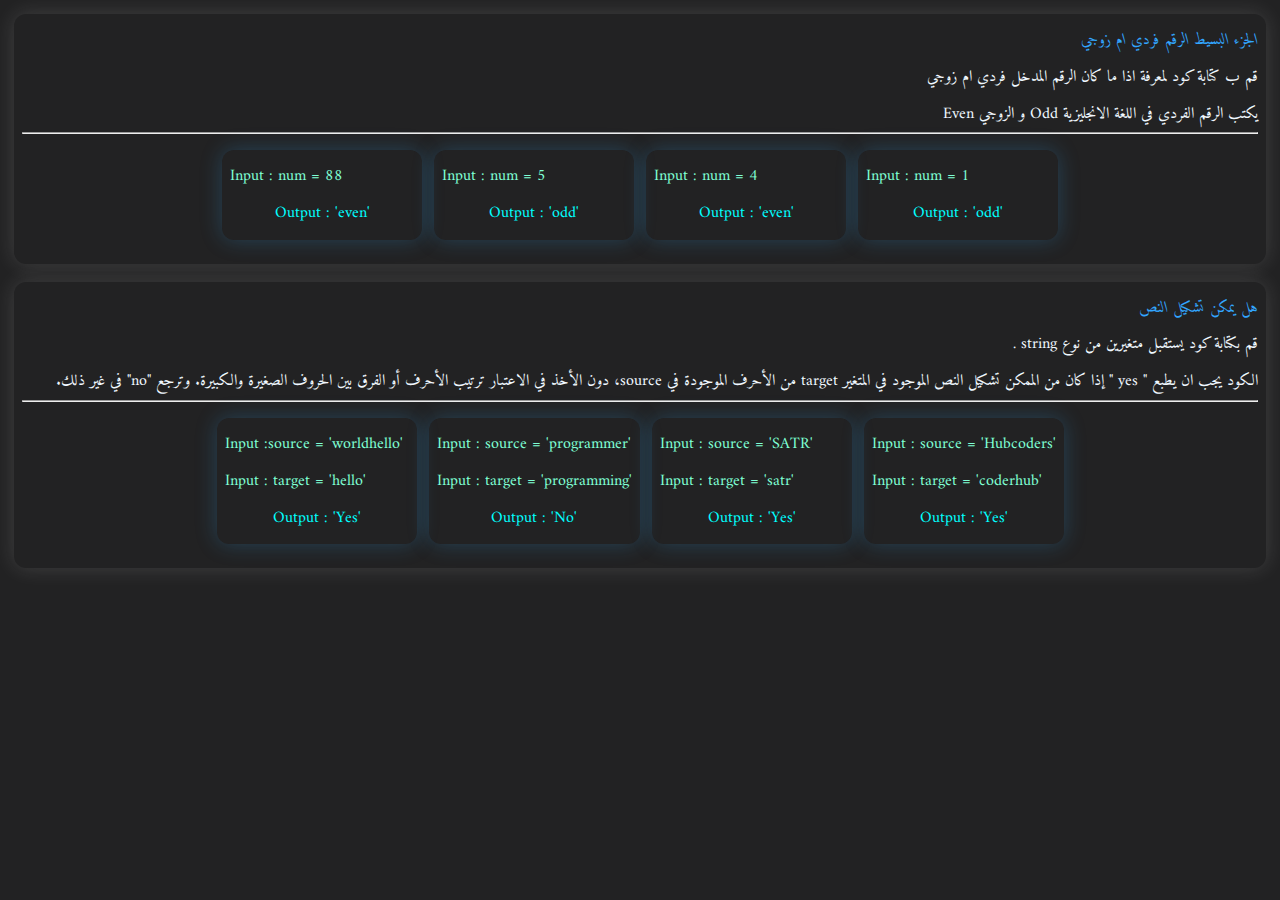
<file: list/problem1.html>
<!DOCTYPE html>
<html lang="en">
<head>
    <meta charset="UTF-8">
    <meta name="viewport" content="width=device-width, initial-scale=1.0">
    <title>الاختبار رقم واحد</title>
    <link rel="stylesheet" href="../src/list.css">
    <link rel="preconnect" href="https://fonts.googleapis.com">
    <link rel="preconnect" href="https://fonts.gstatic.com" crossorigin>
    <link href="https://fonts.googleapis.com/css2?family=Amiri:ital,wght@0,400;0,700;1,400;1,700&display=swap" rel="stylesheet">
</head>
<body>
    <div class="container">
        <div class="li">
            <div class="title">
                الجزء البسيط الرقم فردي ام زوجي 
            </div>
            <div class="body">
                قم ب كتابة كود لمعرفة اذا ما كان الرقم المدخل فردي ام زوجي  
                <br>
                يكتب الرقم الفردي في اللغة الانجليزية Odd و الزوجي Even
                <br>
                <hr> 
                <div class="example">
                    <div>

                        <div class="input">
                            Input : num = 1
                            
                        </div>
                        <div class="output">
                            Output : 'odd'
                        </div>
                    </div>
                    <div>
                        <div class="input">
                            Input : num = 4
                            
                            
                        </div>
                        <div class="output">
                            Output : 'even'
                        </div>
                    </div>
                    <div>

                        <div class="input">
                            Input : num = 5
                            
                        </div>
                        <div class="output">
                            Output : 'odd'
                        </div>
                    </div>
                    <div>

                        <div class="input">
                            Input : num = 88
                            
                        </div>
                        <div class="output">
                            Output : 'even'
                        </div>
                    </div>
                </div>
            </div>
        </div>
        <div class="li">
            <div class="title">
             هل يمكن تشكيل النص
            </div>
            <div class="body">
                قم بكتابة كود يستقبل متغيرين من نوع string  .
                <br>
                 الكود يجب ان يطبع " yes " إذا كان من الممكن تشكيل النص الموجود في المتغير target من الأحرف الموجودة في source، دون الأخذ في الاعتبار ترتيب الأحرف أو الفرق بين الحروف الصغيرة والكبيرة. وترجع "no" في غير ذلك.
                <br>
            <hr> 
            <div class="example">
                <div>      
                    <div class="input">
                        Input : source = 'Hubcoders'
                        <br>
                        Input : target = 'coderhub'
                        
                    </div>
                    <div class="output">
                        Output : 'Yes'
                    </div>
                </div>
                <div>
                    <div class="input">
                        Input : source = 'SATR'
                        <br>
                        Input : 
                        target = 'satr'
                        
                        
                    </div>
                    <div class="output">
                        Output : 'Yes'
                    </div>
                </div>
                <div>
                    
                    <div class="input">
                        Input : source = 'programmer'
                        <br>
                        Input : target = 'programming'
                        
                        
                    </div>
                    <div class="output">
                        Output : 'No'
                    </div>
                </div>
                <div>
                    
                    <div class="input">
                        Input :source = 'worldhello'
                        <br>
                        Input : target = 'hello'
                        
                    </div>
                    <div class="output">
                        Output : 'Yes'
                    </div>
                </div>
            </div>
        </div>
    </div>
</div>
    
</body>
</html>
</file>
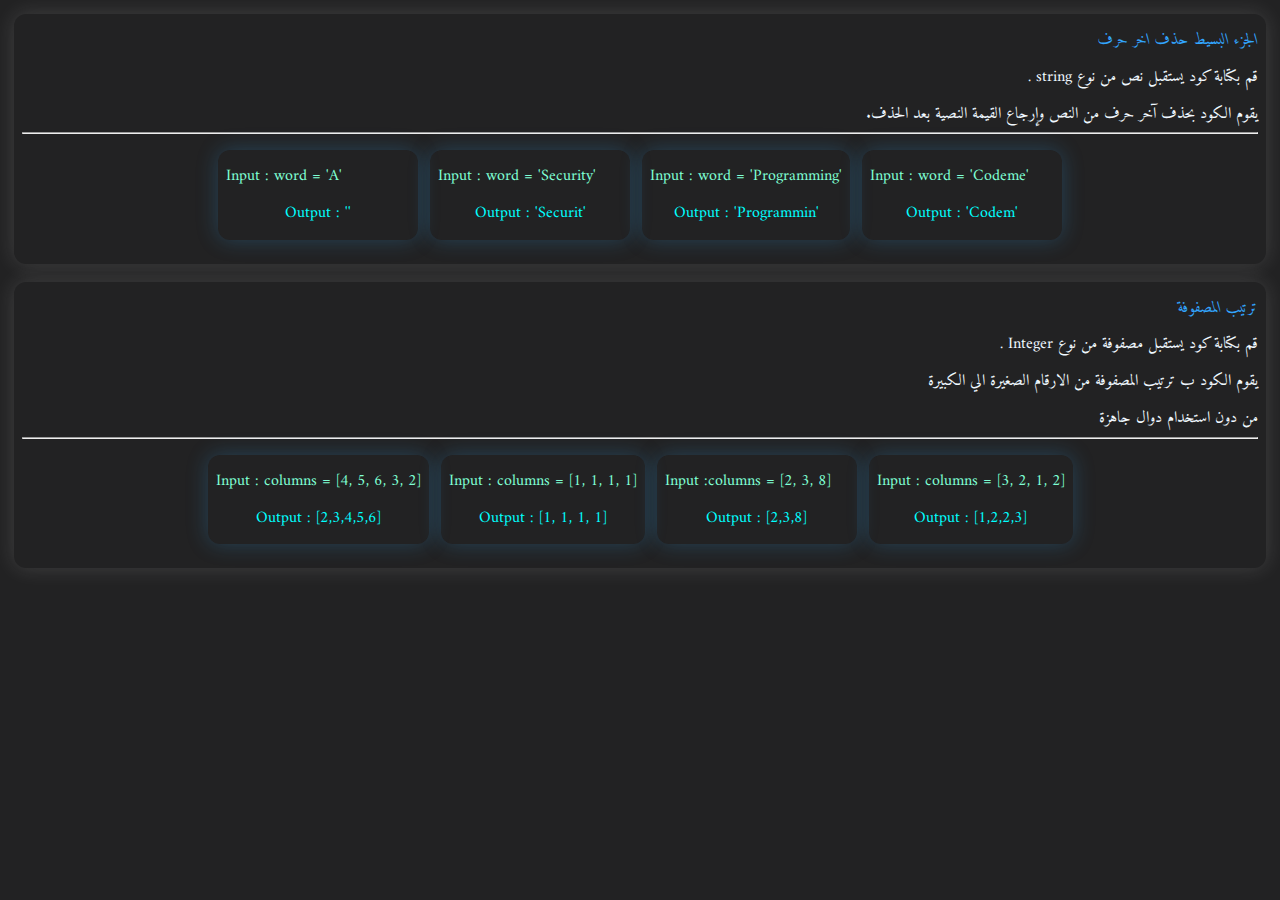
<file: list/problem2.html>
<!DOCTYPE html>
<html lang="en">
<head>
    <meta charset="UTF-8">
    <meta name="viewport" content="width=device-width, initial-scale=1.0">
    <title>الاختبار رقم اتنين</title>
    <link rel="stylesheet" href="../src/list.css">
    <link rel="preconnect" href="https://fonts.googleapis.com">
    <link rel="preconnect" href="https://fonts.gstatic.com" crossorigin>
    <link href="https://fonts.googleapis.com/css2?family=Amiri:ital,wght@0,400;0,700;1,400;1,700&display=swap" rel="stylesheet">
</head>
<body>
    <div class="container">
        <div class="li">
            <div class="title">
                الجزء البسيط   حذف اخر حرف  
            </div>
            <div class="body">
                قم بكتابة كود  يستقبل نص من نوع string . 
                <br>
                يقوم الكود بحذف آخر حرف من النص وإرجاع القيمة النصية بعد الحذف. 
                <br>
                <hr> 
                <div class="example">
                    <div>
                        <div class="input">
                            Input : word = 'Codeme'
                            
                        </div>
                        <div class="output">
                            Output : 'Codem'
                        </div>
                    </div>
                    <div>
                        <div class="input">
                            Input : word = 'Programming'
                            
                            
                        </div>
                        <div class="output">
                            Output : 'Programmin'
                        </div>
                    </div>
                    <div>

                        <div class="input">
                            Input : word = 'Security'
                            
                        </div>
                        <div class="output">
                            Output : 'Securit'
                        </div>
                    </div>
                    <div>

                        <div class="input">
                            Input : word = 'A'
                            
                        </div>
                        <div class="output">
                            Output : ''
                        </div>
                    </div>
                </div>
            </div>
        </div>
        <div class="li">
            <div class="title">
             ترتيب المصفوفة 
            </div>
            <div class="body">
                قم بكتابة كود يستقبل مصفوفة من نوع Integer  .
                <br>
                يقوم الكود ب ترتيب المصفوفة من الارقام الصغيرة الي الكبيرة 
                <br>
                من دون استخدام دوال جاهزة 
                <br>
            <hr> 
            <div class="example">
                <div>      
                    <div class="input">
                        Input : columns = [3, 2, 1, 2]
                    </div>
                    <div class="output">
                        Output : [1,2,2,3]
                    </div>
                </div>
                <div>
                    <div class="input">
                        Input :columns = [2, 3, 8]                      
                    </div>
                    <div class="output">
                        Output : [2,3,8]
                    </div>
                </div>
                <div>
                    
                    <div class="input">
                        Input : columns = [1, 1, 1, 1]   
                    </div>
                    <div class="output">
                        Output :  [1, 1, 1, 1]
                    </div>
                </div>
                <div>
                    
                    <div class="input">
                        Input : columns = [4, 5, 6, 3, 2]
                   </div>
                    <div class="output">
                        Output : [2,3,4,5,6]
                    </div>
                </div>
            </div>
        </div>
    </div>
</div>
    
</body>
</html>
</file>
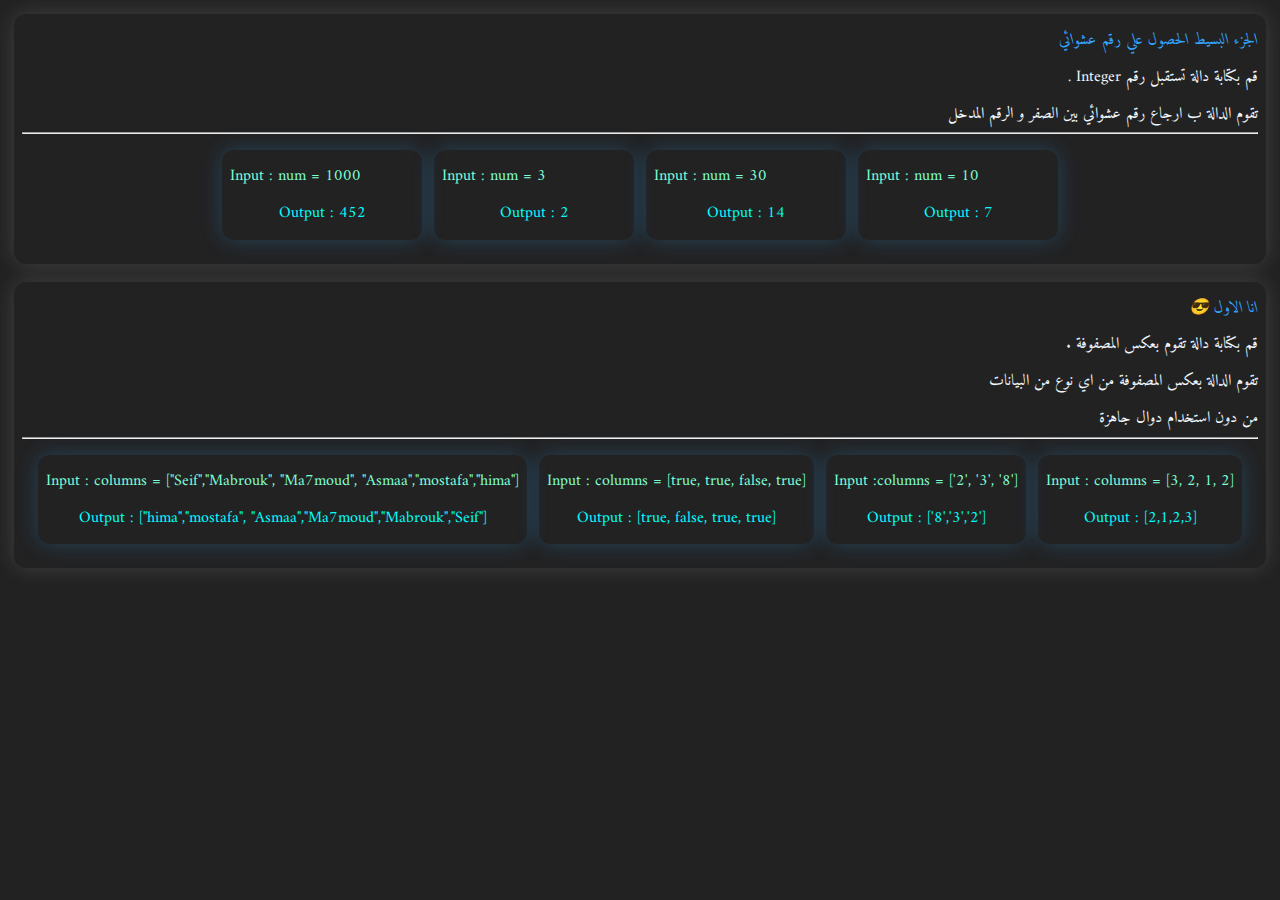
<file: list/problem3.html>
<!DOCTYPE html>
<html lang="en">
<head>
    <meta charset="UTF-8">
    <meta name="viewport" content="width=device-width, initial-scale=1.0">
    <title>الاختبار رقم تلاتة </title>
    <link rel="stylesheet" href="../src/list.css">
    <link rel="preconnect" href="https://fonts.googleapis.com">
    <link rel="preconnect" href="https://fonts.gstatic.com" crossorigin>
    <link href="https://fonts.googleapis.com/css2?family=Amiri:ital,wght@0,400;0,700;1,400;1,700&display=swap" rel="stylesheet">
</head>
<body>
    <div class="container">
        <div class="li">
            <div class="title">
                الجزء البسيط   الحصول علي رقم عشوائي
            </div>
            <div class="body">
                قم بكتابة دالة تستقبل رقم Integer .
                <br>
                تقوم الدالة ب ارجاع رقم عشوائي بين الصفر و الرقم المدخل
                <br>
                <hr> 
                <div class="example">
                    <div>
                        <div class="input">
                            Input : num = 10
                            
                        </div>
                        <div class="output">
                            Output : 7
                        </div>
                    </div>
                    <div>
                        <div class="input">
                            Input : num = 30
                            
                            
                        </div>
                        <div class="output">
                            Output : 14
                        </div>
                    </div>
                    <div>

                        <div class="input">
                            Input : num = 3
                            
                        </div>
                        <div class="output">
                            Output : 2
                        </div>
                    </div>
                    <div>

                        <div class="input">
                            Input : num = 1000
                            
                        </div>
                        <div class="output">
                            Output : 452
                        </div>
                    </div>
                </div>
            </div>
        </div>
        <div class="li">
            <div class="title">
            انا الاول  😎 
            </div>
            <div class="body">
             قم بكتابة دالة تقوم بعكس المصفوفة  .
                <br>
                تقوم الدالة بعكس المصفوفة من اي نوع من البيانات  
                <br>
                من دون استخدام دوال جاهزة 
                <br>
            <hr> 
            <div class="example">
                <div>      
                    <div class="input">
                        Input : columns = [3, 2, 1, 2]
                    </div>
                    <div class="output">
                        Output : [2,1,2,3]
                    </div>
                </div>
                <div>
                    <div class="input">
                        Input :columns = ['2', '3', '8']                      
                    </div>
                    <div class="output">
                        Output : ['8','3','2']
                    </div>
                </div>
                <div>
                    
                    <div class="input">
                        Input : columns = [true, true, false, true]   
                    </div>
                    <div class="output">
                        Output :  [true, false, true, true]
                    </div>
                </div>
                <div>
                    
                    <div class="input">
                        Input : columns = ["Seif","Mabrouk", "Ma7moud", "Asmaa","mostafa","hima"]
                   </div>
                    <div class="output">
                        Output : ["hima","mostafa",  "Asmaa","Ma7moud","Mabrouk","Seif"]
                    </div>
                </div>
            </div>
        </div>
    </div>
</div>
    
</body>
</html>
</file>
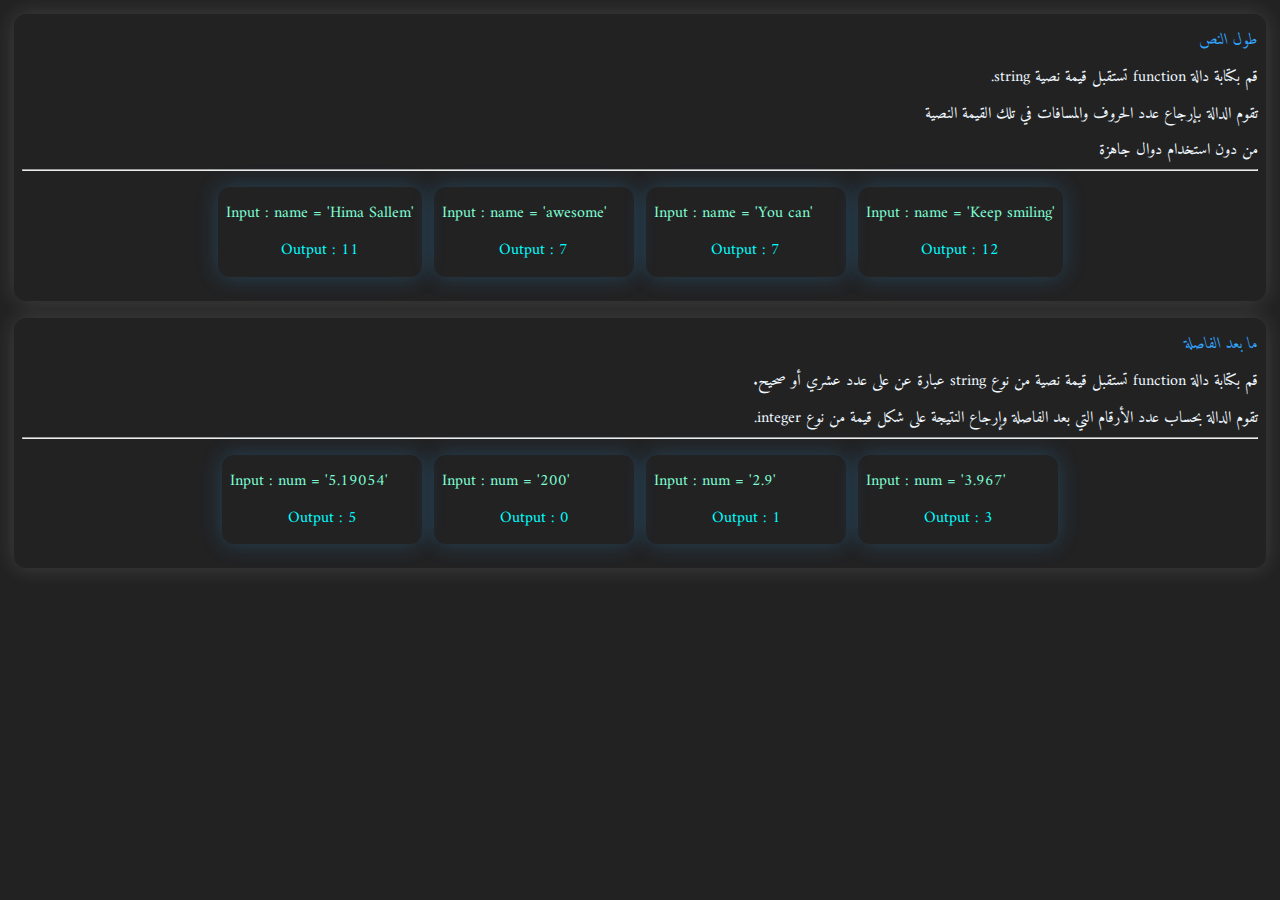
<file: list/problem4.html>
<!DOCTYPE html>
<html lang="en">
<head>
    <meta charset="UTF-8">
    <meta name="viewport" content="width=device-width, initial-scale=1.0">
    <title>الاختبار رقم اربعة </title>
    <link rel="stylesheet" href="../src/list.css">
    <link rel="preconnect" href="https://fonts.googleapis.com">
    <link rel="preconnect" href="https://fonts.gstatic.com" crossorigin>
    <link href="https://fonts.googleapis.com/css2?family=Amiri:ital,wght@0,400;0,700;1,400;1,700&display=swap" rel="stylesheet">
</head>
<body>
    <div class="container">
        
        <div class="li">
            <div class="title">
           طول النص 
            </div>
            <div class="body">
                قم بكتابة دالة function تستقبل قيمة نصية string.
                <br>
                 تقوم الدالة بإرجاع عدد الحروف والمسافات في تلك القيمة النصية
                 <br>
                من دون استخدام دوال جاهزة 
                <br>
            <hr> 
            <div class="example">
                <div>      
                    <div class="input">
                        Input : name = 'Keep smiling'
                    </div>
                    <div class="output">
                        Output : 12
                    </div>
                </div>
                <div>
                    <div class="input">
                        Input : name = 'You can'              
                    </div>
                    <div class="output">
                        Output : 7
                    </div>
                </div>
                <div>
                    
                    <div class="input">
                        Input : name = 'awesome'          
                    </div>
                    <div class="output">
                        Output :  7
                    </div>
                </div>
                <div>
                    
                    <div class="input">
                        Input : name = 'Hima Sallem'
                   </div>
                    <div class="output">
                        Output : 11
                    </div>
                </div>
            </div>
        </div>
    </div>

    <div class="li">
        <div class="title">
            ما بعد الفاصلة
        </div>
        <div class="body">
            قم بكتابة دالة function تستقبل قيمة نصية من نوع string عبارة عن على عدد عشري أو صحيح.
            <br>
            تقوم الدالة بحساب عدد الأرقام التي بعد الفاصلة وإرجاع النتيجة على شكل قيمة من نوع integer.
            <br>
            <hr> 
            <div class="example">
                <div>
                    <div class="input">
                        Input : num = '3.967'
                        
                    </div>
                    <div class="output">
                        Output : 3
                    </div>
                </div>
                <div>
                    <div class="input">
                        Input : num = '2.9'
                        
                        
                    </div>
                    <div class="output">
                        Output : 1
                    </div>
                </div>
                <div>

                    <div class="input">
                        Input : num = '200'
                        
                    </div>
                    <div class="output">
                        Output : 0
                    </div>
                </div>
                <div>

                    <div class="input">
                        Input : num = '5.19054'
                        
                    </div>
                    <div class="output">
                        Output : 5
                    </div>
                </div>
            </div>
        </div>
    </div>

</div>
    
</body>
</html>
</file>
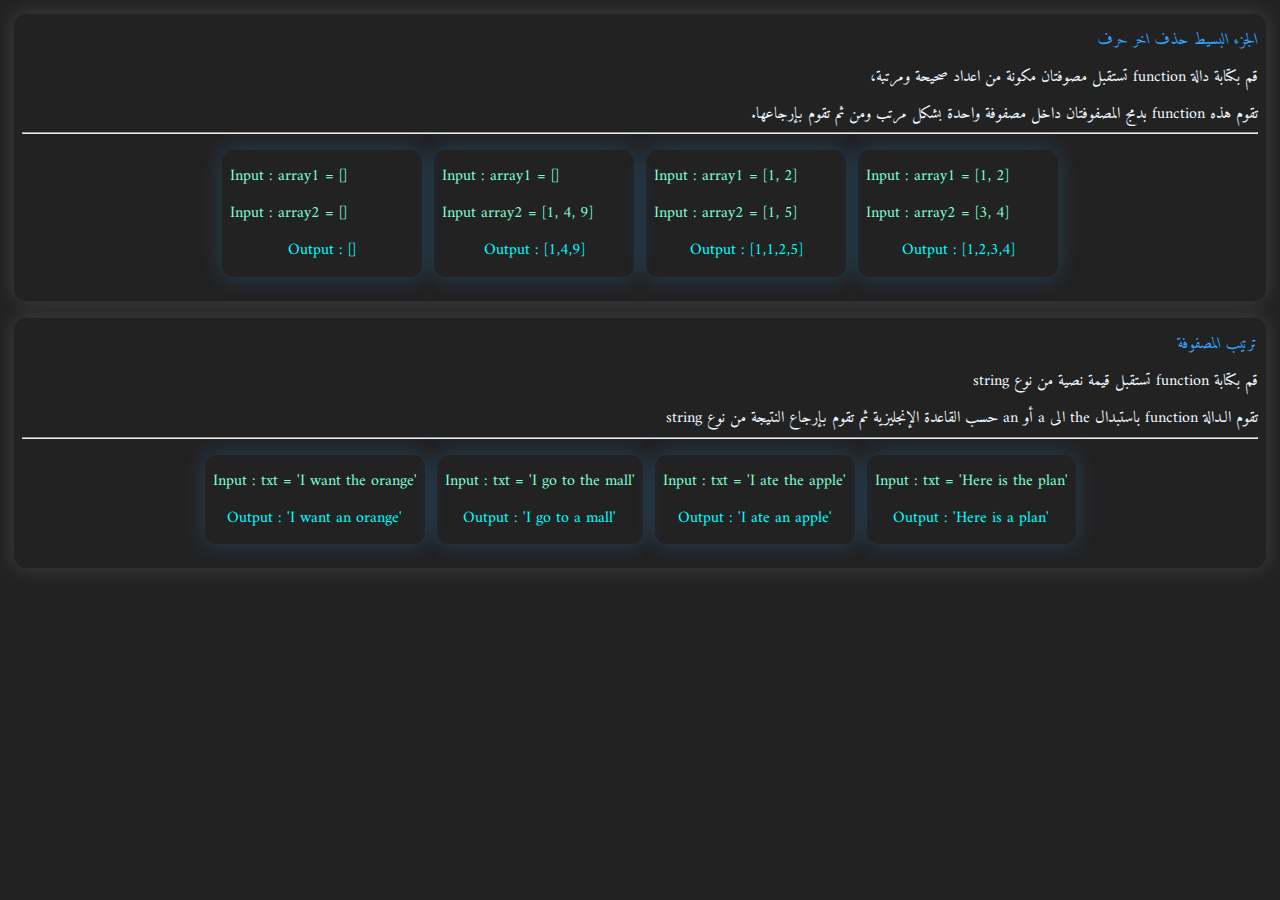
<file: list/problem5.html>
<!DOCTYPE html>
<html lang="en">
<head>
    <meta charset="UTF-8">
    <meta name="viewport" content="width=device-width, initial-scale=1.0">
    <title>الاختبار رقم خمسة </title>
    <link rel="stylesheet" href="../src/list.css">
    <link rel="preconnect" href="https://fonts.googleapis.com">
    <link rel="preconnect" href="https://fonts.gstatic.com" crossorigin>
    <link href="https://fonts.googleapis.com/css2?family=Amiri:ital,wght@0,400;0,700;1,400;1,700&display=swap" rel="stylesheet">
</head>
<body>
    <div class="container">
        <div class="li">
            <div class="title">
                الجزء البسيط   حذف اخر حرف  
            </div>
            <div class="body">
                قم بكتابة دالة function تستقبل مصوفتان مكونة من اعداد صحيحة ومرتبة،
                <br>
                تقوم هذه function بدمج المصفوفتان داخل مصفوفة واحدة بشكل مرتب ومن ثم تقوم بإرجاعها. 
                <br>
                <hr> 
                <div class="example">
                    <div>
                        <div class="input">
                            Input : array1 = [1, 2]
                            <br>
                            Input : array2 = [3, 4]
                            
                        </div>
                        <div class="output">
                            Output : [1,2,3,4]
                        </div>
                    </div>
                    <div>
                        <div class="input">
                            Input : array1 = [1, 2]
                            <br>
                            Input : array2 = [1, 5]
                            
                            
                        </div>
                        <div class="output">
                            Output : [1,1,2,5]
                        </div>
                    </div>
                    <div>

                        <div class="input">
                            Input : array1 = []
                            <br>
                            Input array2 = [1, 4, 9]
                            
                        </div>
                        <div class="output">
                            Output : [1,4,9]
                        </div>
                    </div>
                    <div>

                        <div class="input">
                            Input : array1 = []
                            <br>
                            Input : array2 = []
                            
                        </div>
                        <div class="output">
                            Output : []
                        </div>
                    </div>
                </div>
            </div>
        </div>
        <div class="li">
            <div class="title">
             ترتيب المصفوفة 
            </div>
            <div class="body">
                قم بكتابة function تستقبل قيمة نصية من نوع string
                <br>
                تقوم الـدالة function باستبدال the الى a أو an حسب القاعدة الإنجليزية ثم تقوم بإرجاع النتيجة من نوع string 
                <br>
            <hr> 
            <div class="example">
                <div>      
                    <div class="input">
                        Input : txt = 'Here is the plan'
                    </div>
                    <div class="output">
                        Output :  'Here is a plan'
                    </div>
                </div>
                <div>
                    <div class="input">
                        Input : txt = 'I ate the apple'                    
                    </div>
                    <div class="output">
                        Output : 'I ate an apple'
                    </div>
                </div>
                <div>
                    
                    <div class="input">
                        Input : txt = 'I go to the mall'  
                    </div>
                    <div class="output">
                        Output :  'I go to a mall'
                    </div>
                </div>
                <div>
                    
                    <div class="input">
                        Input : txt = 'I want the orange'
                   </div>
                    <div class="output">
                        Output : 'I want an orange'
                    </div>
                </div>
            </div>
        </div>
    </div>
</div>
    
</body>
</html>
</file>
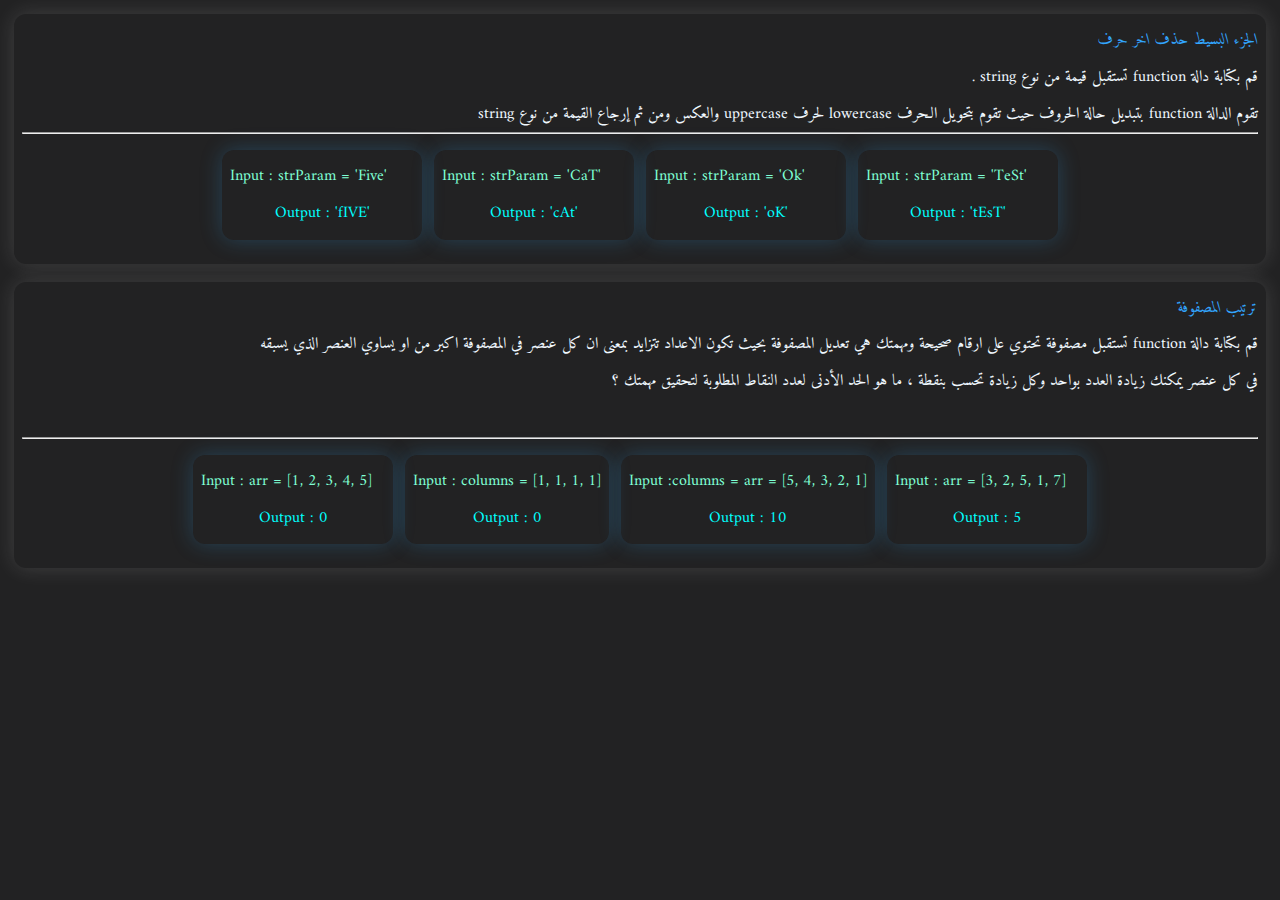
<file: list/problem6.html>
<!DOCTYPE html>
<html lang="en">
<head>
    <meta charset="UTF-8">
    <meta name="viewport" content="width=device-width, initial-scale=1.0">
    <title>الاختبار رقم ستة</title>
    <link rel="stylesheet" href="../src/list.css">
    <link rel="preconnect" href="https://fonts.googleapis.com">
    <link rel="preconnect" href="https://fonts.gstatic.com" crossorigin>
    <link href="https://fonts.googleapis.com/css2?family=Amiri:ital,wght@0,400;0,700;1,400;1,700&display=swap" rel="stylesheet">
</head>
<body>
    <div class="container">
        <div class="li">
            <div class="title">
                الجزء البسيط   حذف اخر حرف  
            </div>
            <div class="body">
                قم بكتابة دالة function تستقبل قيمة من نوع string .
                <br>
                تقوم الدالة function بتبديل حالة الحروف حيث تقوم بتحويل الـحرف lowercase لحرف uppercase والعكس ومن ثم إرجاع القيمة من نوع string
                <br>
                <hr> 
                <div class="example">
                    <div>
                        <div class="input">
                            Input : strParam = 'TeSt'
                            
                        </div>
                        <div class="output">
                            Output : 'tEsT'
                        </div>
                    </div>
                    <div>
                        <div class="input">
                            Input : strParam = 'Ok'
                            
                            
                        </div>
                        <div class="output">
                            Output : 'oK'
                        </div>
                    </div>
                    <div>

                        <div class="input">
                            Input : strParam = 'CaT'
                            
                        </div>
                        <div class="output">
                            Output : 'cAt'
                        </div>
                    </div>
                    <div>

                        <div class="input">
                            Input : strParam = 'Five'
                            
                        </div>
                        <div class="output">
                            Output : 'fIVE'
                        </div>
                    </div>
                </div>
            </div>
        </div>
        <div class="li">
            <div class="title">
             ترتيب المصفوفة 
            </div>
            <div class="body">
                قم بكتابة دالة function تستقبل مصفوفة تحتوي على ارقام صحيحة ومهمتك هي تعديل المصفوفة بحيث تكون الاعداد تتزايد بمعنى ان كل عنصر في المصفوفة اكبر من او يساوي العنصر الذي يسبقه
                <br>
                في كل عنصر يمكنك زيادة العدد بواحد وكل زيادة تحسب بنقطة ، ما هو الحد الأدنى لعدد النقاط المطلوبة لتحقيق مهمتك ؟
                <br>
                <br>
            <hr> 
            <div class="example">
                <div>      
                    <div class="input">
                        Input : arr = [3, 2, 5, 1, 7]
                    </div>
                    <div class="output">
                        Output : 5
                    </div>
                </div>
                <div>
                    <div class="input">
                        Input :columns = arr = [5, 4, 3, 2, 1]                      
                    </div>
                    <div class="output">
                        Output : 10
                    </div>
                </div>
                <div>
                    
                    <div class="input">
                        Input : columns = [1, 1, 1, 1]   
                    </div>
                    <div class="output">
                        Output :  0
                    </div>
                </div>
                <div>
                    
                    <div class="input">
                        Input : arr = [1, 2, 3, 4, 5]
                   </div>
                    <div class="output">
                        Output : 0
                    </div>
                </div>
            </div>
        </div>
    </div>
</div>
    
</body>
</html>
</file>
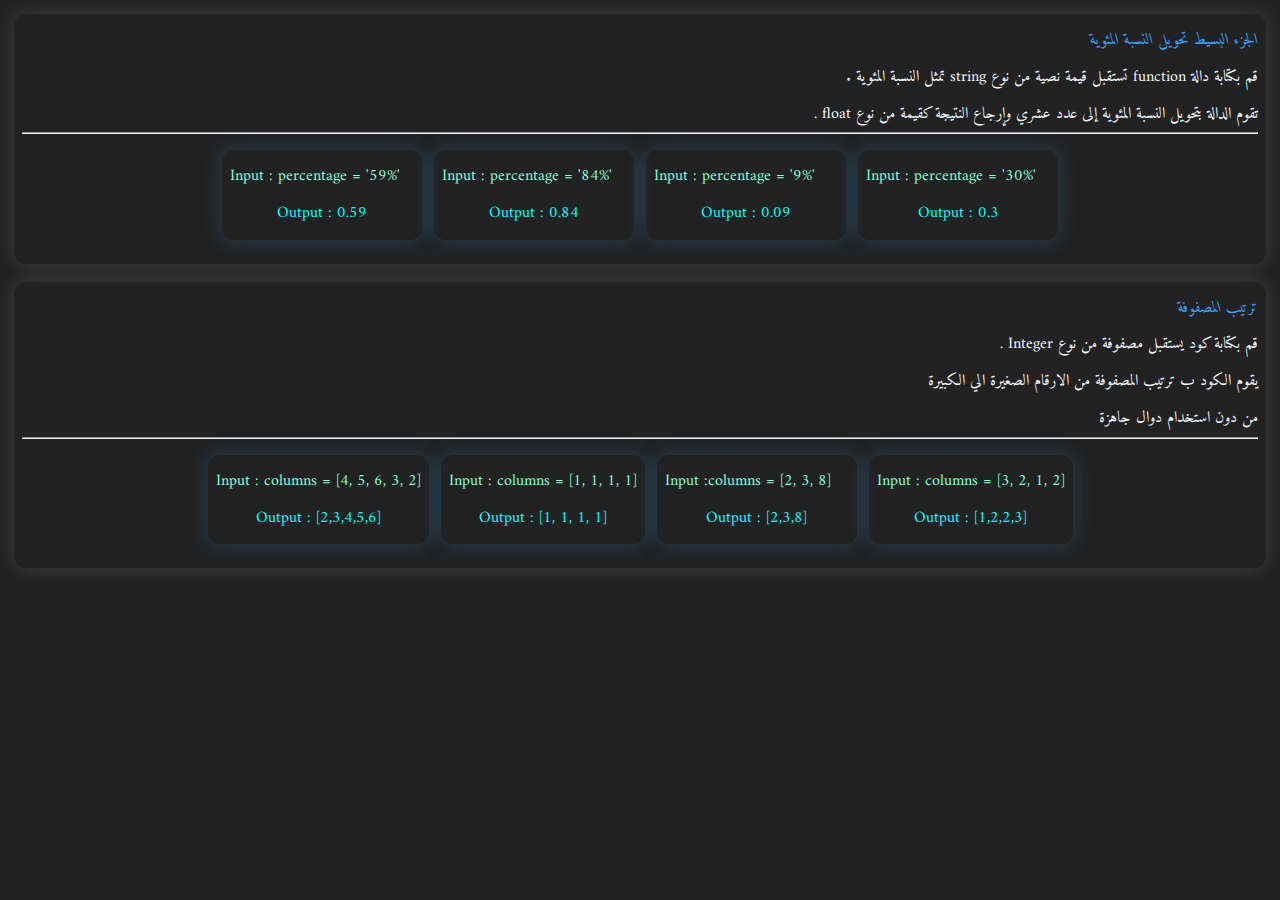
<file: list/problem7.html>
<!DOCTYPE html>
<html lang="en">
<head>
    <meta charset="UTF-8">
    <meta name="viewport" content="width=device-width, initial-scale=1.0">
    <title>الاختبار رقم سبعة</title>
    <link rel="stylesheet" href="../src/list.css">
    <link rel="preconnect" href="https://fonts.googleapis.com">
    <link rel="preconnect" href="https://fonts.gstatic.com" crossorigin>
    <link href="https://fonts.googleapis.com/css2?family=Amiri:ital,wght@0,400;0,700;1,400;1,700&display=swap" rel="stylesheet">
</head>
<body>
    <div class="container">
        <div class="li">
            <div class="title">
                الجزء البسيط   تحويل النسبة المئوية  
            </div>
            <div class="body">
                قم بكتابة دالة function تستقبل قيمة نصية من نوع string تمثل النسبة المئوية .
                <br>
                تقوم الدالة بتحويل النسبة المئوية إلى عدد عشري وإرجاع النتيجة كقيمة من نوع float .
                <br>
                <hr> 
                <div class="example">
                    <div>
                        <div class="input">
                            Input : percentage = '30%'
                            
                        </div>
                        <div class="output">
                            Output : 0.3
                        </div>
                    </div>
                    <div>
                        <div class="input">
                            Input : percentage = '9%'
                            
                            
                        </div>
                        <div class="output">
                            Output : 0.09
                        </div>
                    </div>
                    <div>

                        <div class="input">
                            Input : percentage = '84%'
                            
                        </div>
                        <div class="output">
                            Output : 0.84
                        </div>
                    </div>
                    <div>

                        <div class="input">
                            Input : percentage = '59%'
                            
                        </div>
                        <div class="output">
                            Output : 0.59
                        </div>
                    </div>
                </div>
            </div>
        </div>
        <div class="li">
            <div class="title">
             ترتيب المصفوفة 
            </div>
            <div class="body">
                قم بكتابة كود يستقبل مصفوفة من نوع Integer  .
                <br>
                يقوم الكود ب ترتيب المصفوفة من الارقام الصغيرة الي الكبيرة 
                <br>
                من دون استخدام دوال جاهزة 
                <br>
            <hr> 
            <div class="example">
                <div>      
                    <div class="input">
                        Input : columns = [3, 2, 1, 2]
                    </div>
                    <div class="output">
                        Output : [1,2,2,3]
                    </div>
                </div>
                <div>
                    <div class="input">
                        Input :columns = [2, 3, 8]                      
                    </div>
                    <div class="output">
                        Output : [2,3,8]
                    </div>
                </div>
                <div>
                    
                    <div class="input">
                        Input : columns = [1, 1, 1, 1]   
                    </div>
                    <div class="output">
                        Output :  [1, 1, 1, 1]
                    </div>
                </div>
                <div>
                    
                    <div class="input">
                        Input : columns = [4, 5, 6, 3, 2]
                   </div>
                    <div class="output">
                        Output : [2,3,4,5,6]
                    </div>
                </div>
            </div>
        </div>
    </div>
</div>
    
</body>
</html>
</file>
<file: src/list.css>
*{
  margin: 0;
  padding: 0;
  box-sizing: border-box;
  direction: rtl;
  line-height: 2.3rem;
}
a{
    text-decoration: none;
}
.amiri-bold-italic {
    font-family: "Amiri", serif;
    font-weight: 700;
    font-style: italic;
  }
  
  .amiri-bold {
    font-family: "Amiri", serif;
    font-weight: 700;
    font-style: normal;
  }
  
  .amiri-regular {
    font-family: "Amiri", serif;
    font-weight: 400;
    font-style: normal;
  }
body{
    min-height: 100vh;
    font-family: 'amiri','serif';
    color: aliceblue ;
    background: #222223;
    padding: 14px;
}
.container{
    display: flex;
    flex-direction: column;
    row-gap:1.1rem;
    
} 
.li{
  border-radius: 12px; 
  -webkit-box-shadow:0px 0px 21px 0px rgba(245,245,246,0.15);
  -moz-box-shadow: 0px 0px 21px 0px rgba(245,245,246,0.14);
  box-shadow: 0px 0px 21px 0px rgba(245,245,246,0.15);
  padding: 8px;
}
.li .title{
  color: #32a6ff;
  font-style: italic;
}
.example{
  display: flex;
  gap: 12px;
  flex-wrap: wrap;
  justify-content: center;
  margin-top: 1rem;
  margin-bottom:1rem;

}
.body{
  color: aliceblue;
}
.example>div{
  border-radius: 12px; 
  -webkit-box-shadow:0px 0px 21px 0px rgba(50,166,245,0.25);
  -moz-box-shadow: 0px 0px 21px 0px rgba(50,166,245,0.25);
  box-shadow: 0px 0px 21px 0px rgba(50,166,245,0.25);
  min-width: 200px;
  padding: 8px;
}
.input{
  direction: ltr;
  color: aquamarine;
}
.output{
  direction: ltr;
  text-align: center;
  color:cyan;
}
</file>
